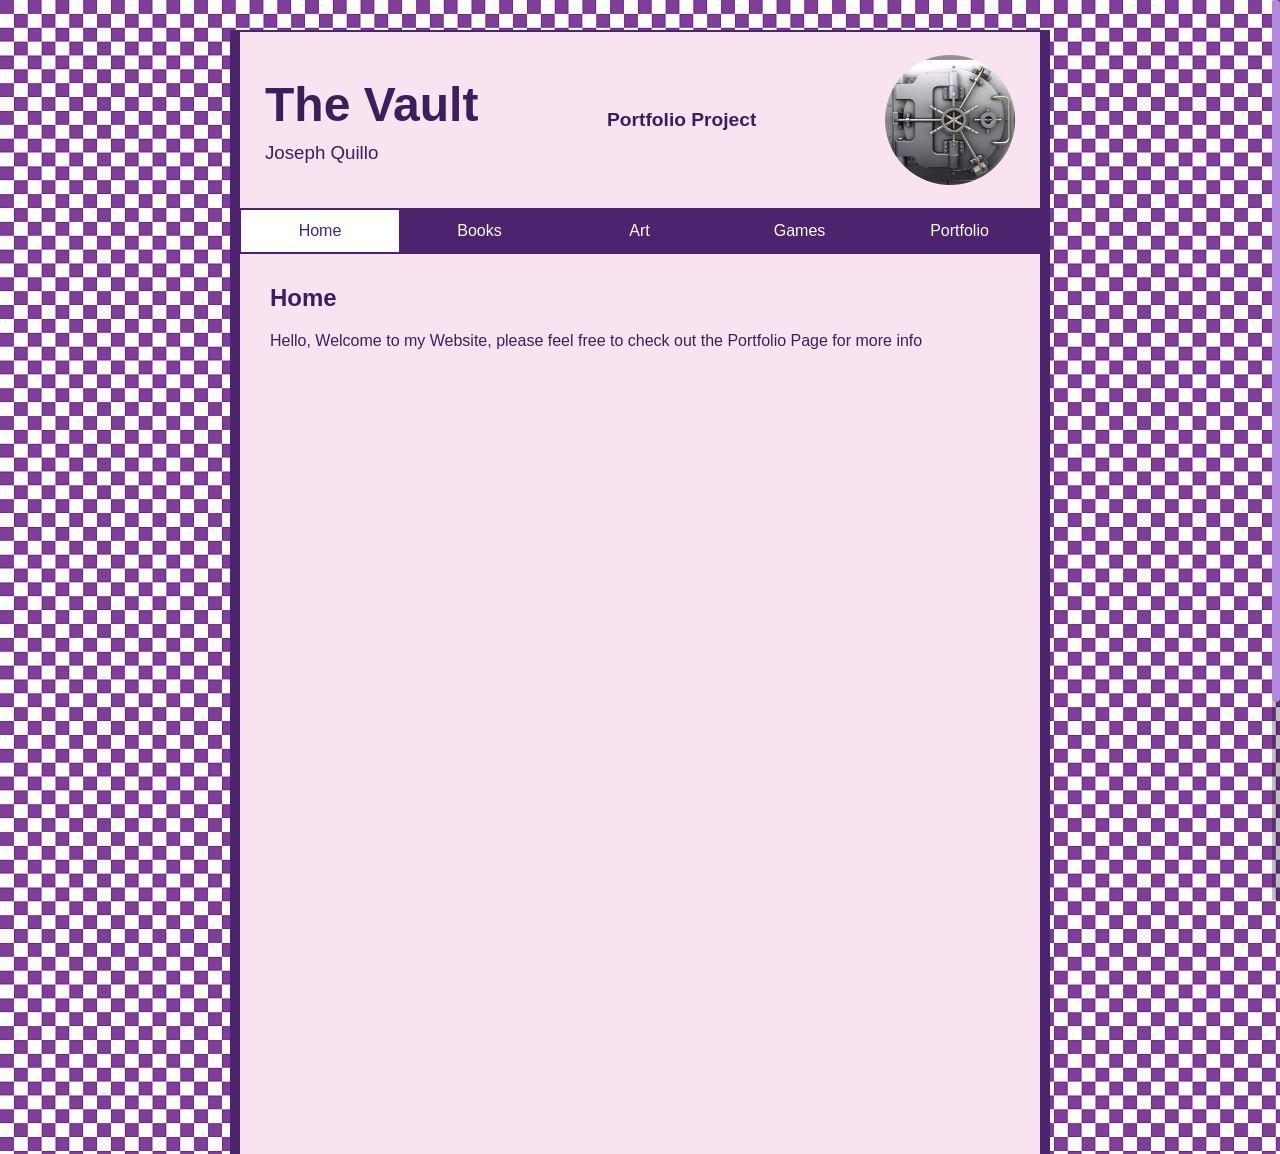
<file: index.html>
<!DOCTYPE html>
<html lang="en">

<head>
  <meta charset="UTF-8">

  <meta
    name="viewport"
    content="width=device-width, initial-scale=1.0"
  >

  <title>The Vault - Home</title>

  <link rel="stylesheet" href="style.css">
</head>

<body>

  <div class="content-frame">

    <header class="banner">

      <div class="banner-text">
        <h1>The Vault</h1>
        <h3>Joseph Quillo</h3>

      </div>

      <div style="text-align: center;">
    <p><big><b>Portfolio Project</b></big></p>
    </div>

      <img
        class="vault-logo"
        src="images/The_Vault.png"
        alt="Vault door"
      >

    </header>

    <nav class="nav-buttons">
      <a class="active" href="index.html">Home</a>
      <a href="books.html">Books</a>
      <a href="art.html">Art</a>
      <a href="games.html">Games</a>
      <a href="portfolio.html">Portfolio</a>
    </nav>

    <main>

      <h2>Home</h2>

      <p>
       Hello, Welcome to my Website, please feel free to check out the Portfolio Page for more info
      </p>

    </main>

  </div>

  <div class="scroll-track" id="scrollTrack">
    <div class="scroll-thumb" id="scrollThumb"></div>
  </div>

  <script src="script.js"></script>

</body>

</html>
</file>
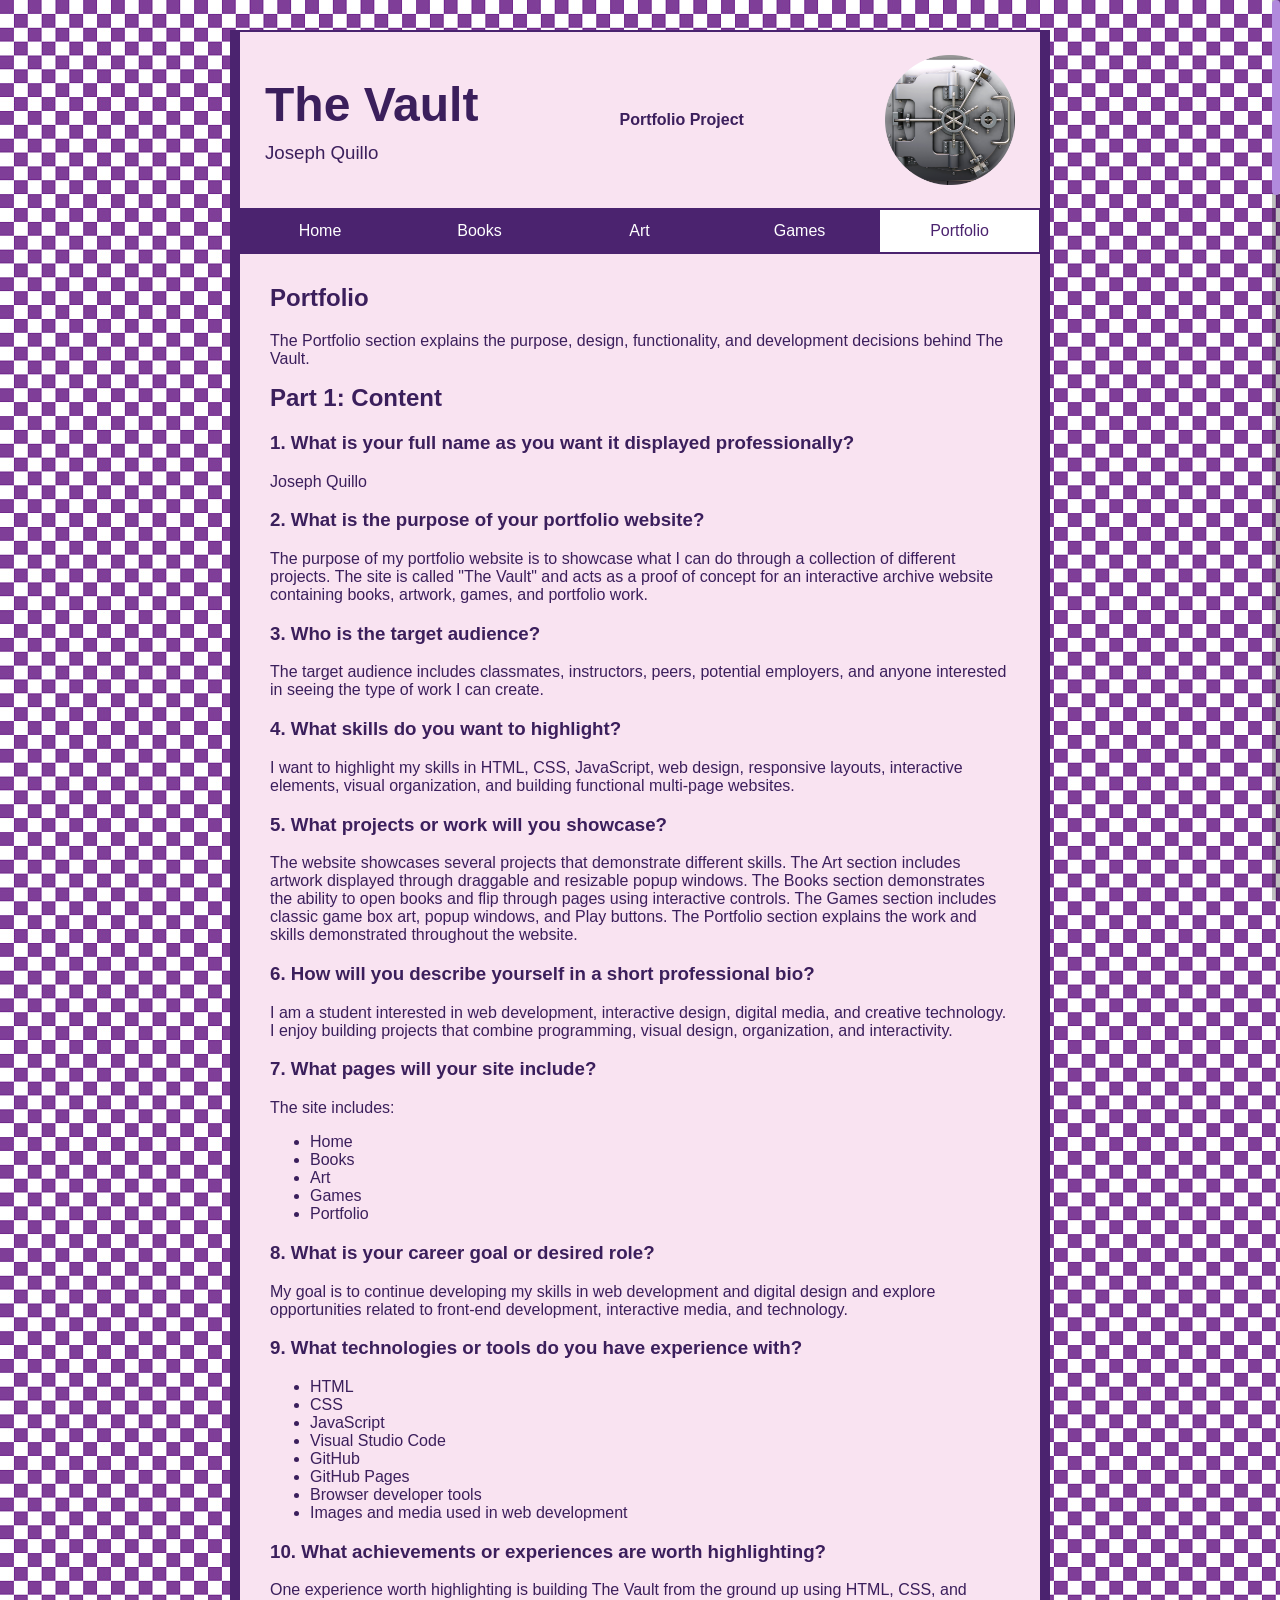
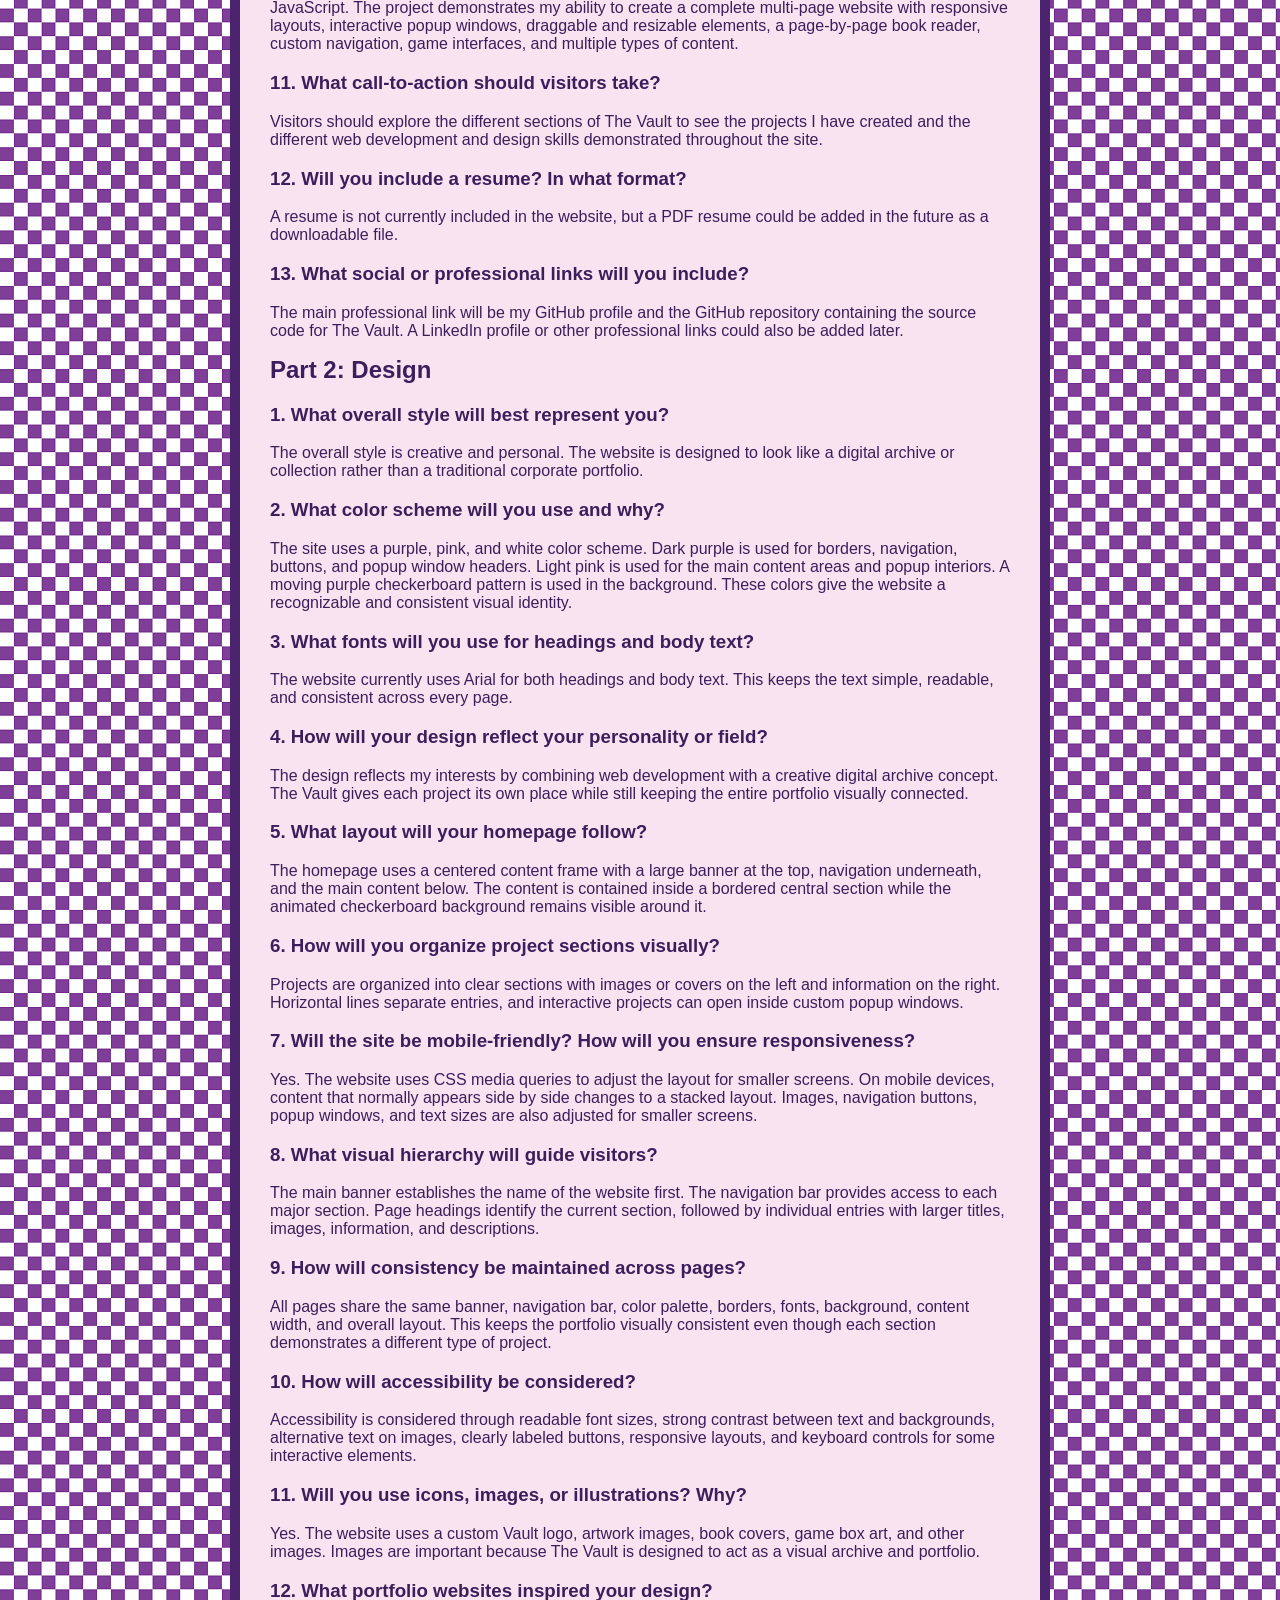
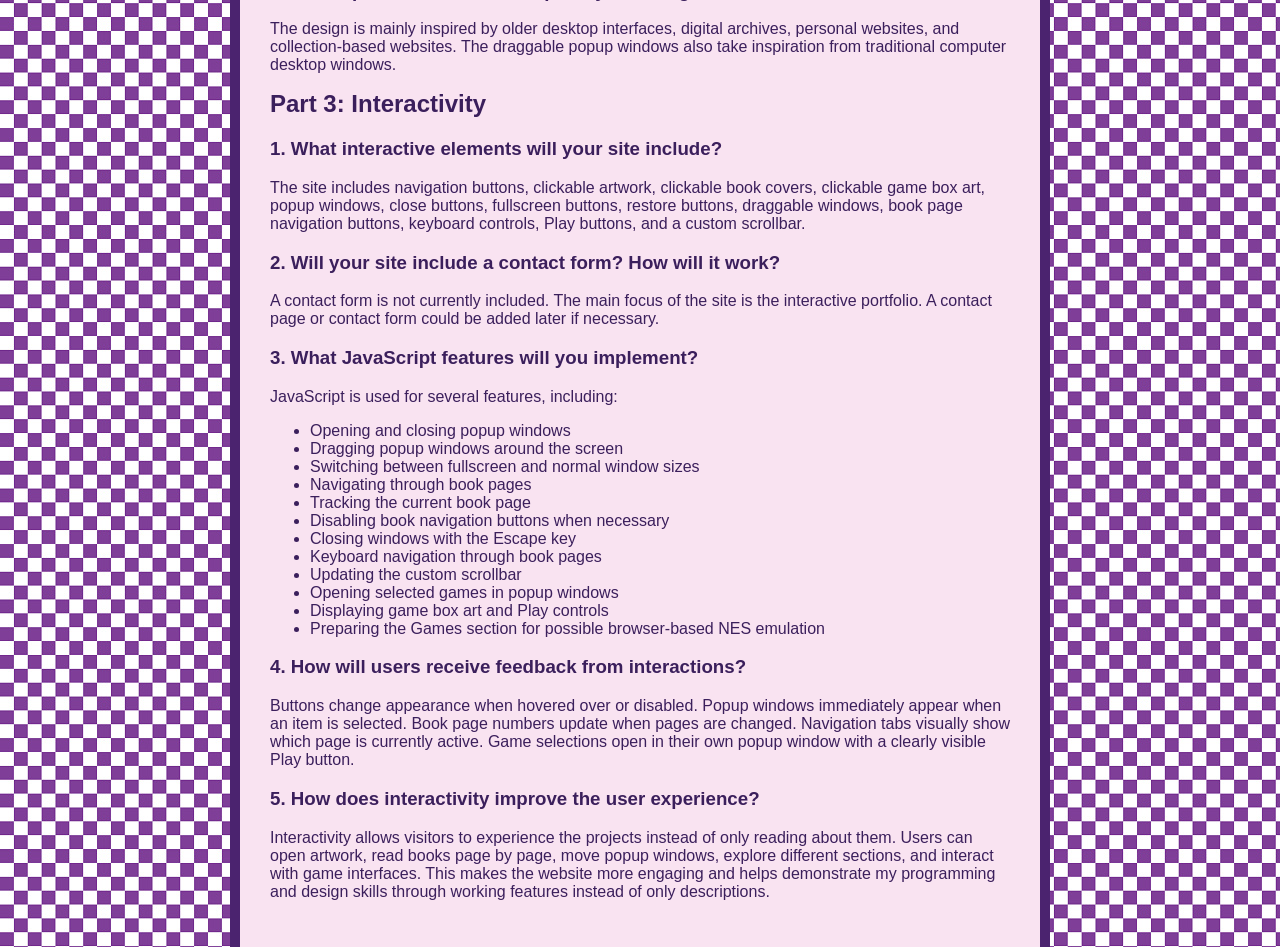
<file: portfolio.html>
<!DOCTYPE html>
<html lang="en">

<head>
  <meta charset="UTF-8">
  <meta
    name="viewport"
    content="width=device-width, initial-scale=1.0"
  >

  <title>The Vault - Portfolio</title>

  <link rel="stylesheet" href="style.css">
</head>

<body>

  <div class="content-frame">


    <!-- --------------------
         BANNER
    -------------------- -->

    <header class="banner">

      <div class="banner-text">

        <h1>
          The Vault
        </h1>

        <h3>
          Joseph Quillo
        </h3>

      </div>


      <div style="text-align: center;">

        <p>
          <strong>
            Portfolio Project
          </strong>
        </p>

      </div>


      <img
        class="vault-logo"
        src="images/The_Vault.png"
        alt="Vault door"
      >

    </header>



    <!-- --------------------
         NAVIGATION
    -------------------- -->

    <nav class="nav-buttons">

      <a href="index.html">
        Home
      </a>

      <a href="books.html">
        Books
      </a>

      <a href="art.html">
        Art
      </a>

      <a href="games.html">
        Games
      </a>

      <a
        class="active"
        href="portfolio.html"
      >
        Portfolio
      </a>

    </nav>



    <!-- --------------------
         PORTFOLIO CONTENT
    -------------------- -->

    <main>

      <h2>
        Portfolio
      </h2>

      <p>
        The Portfolio section explains the purpose, design, functionality, and development decisions behind The Vault.
      </p>



      <!-- ==================================================
           PART 1: CONTENT
      =================================================== -->

      <section>

        <h2>
          Part 1: Content
        </h2>


        <h3>
          1. What is your full name as you want it displayed professionally?
        </h3>

        <p>
          Joseph Quillo
        </p>



        <h3>
          2. What is the purpose of your portfolio website?
        </h3>

        <p>
          The purpose of my portfolio website is to
          showcase what I can do through a collection
          of different projects. The site is called
          "The Vault" and acts as a proof of concept
          for an interactive archive website containing
          books, artwork, games, and portfolio work.
        </p>



        <h3>
          3. Who is the target audience?
        </h3>

        <p>
          The target audience includes classmates,
          instructors, peers, potential employers,
          and anyone interested in seeing the type
          of work I can create.
        </p>



        <h3>
          4. What skills do you want to highlight?
        </h3>

        <p>
          I want to highlight my skills in HTML, CSS,
          JavaScript, web design, responsive layouts,
          interactive elements, visual organization,
          and building functional multi-page websites.
        </p>



        <h3>
          5. What projects or work will you showcase?
        </h3>

        <p>
          The website showcases several projects that
          demonstrate different skills. The Art section
          includes artwork displayed through draggable
          and resizable popup windows. The Books section
          demonstrates the ability to open books and
          flip through pages using interactive controls.
          The Games section includes classic game box
          art, popup windows, and Play buttons. The
          Portfolio section explains the work and skills
          demonstrated throughout the website.
        </p>



        <h3>
          6. How will you describe yourself in a short professional bio?
        </h3>

        <p>
          I am a student interested in web development,
          interactive design, digital media, and creative
          technology. I enjoy building projects that
          combine programming, visual design,
          organization, and interactivity.
        </p>



        <h3>
          7. What pages will your site include?
        </h3>

        <p>
          The site includes:
        </p>

        <ul>
          <li>Home</li>
          <li>Books</li>
          <li>Art</li>
          <li>Games</li>
          <li>Portfolio</li>
        </ul>



        <h3>
          8. What is your career goal or desired role?
        </h3>

        <p>
          My goal is to continue developing my skills
          in web development and digital design and
          explore opportunities related to front-end
          development, interactive media, and technology.
        </p>



        <h3>
          9. What technologies or tools do you have experience with?
        </h3>

        <ul>
          <li>HTML</li>
          <li>CSS</li>
          <li>JavaScript</li>
          <li>Visual Studio Code</li>
          <li>GitHub</li>
          <li>GitHub Pages</li>
          <li>Browser developer tools</li>
          <li>Images and media used in web development</li>
        </ul>



        <h3>
          10. What achievements or experiences are worth highlighting?
        </h3>

        <p>
          One experience worth highlighting is building
          The Vault from the ground up using HTML, CSS,
          and JavaScript. The project demonstrates my
          ability to create a complete multi-page website
          with responsive layouts, interactive popup
          windows, draggable and resizable elements,
          a page-by-page book reader, custom navigation,
          game interfaces, and multiple types of content.
        </p>



        <h3>
          11. What call-to-action should visitors take?
        </h3>

        <p>
          Visitors should explore the different sections
          of The Vault to see the projects I have created
          and the different web development and design
          skills demonstrated throughout the site.
        </p>



        <h3>
          12. Will you include a resume? In what format?
        </h3>

        <p>
          A resume is not currently included in the
          website, but a PDF resume could be added in
          the future as a downloadable file.
        </p>



        <h3>
          13. What social or professional links will you include?
        </h3>

        <p>
          The main professional link will be my GitHub
          profile and the GitHub repository containing
          the source code for The Vault. A LinkedIn
          profile or other professional links could also
          be added later.
        </p>

      </section>



      <!-- ==================================================
           PART 2: DESIGN
      =================================================== -->

      <section>

        <h2>
          Part 2: Design
        </h2>


        <h3>
          1. What overall style will best represent you?
        </h3>

        <p>
          The overall style is creative and personal.
          The website is designed to look like a digital
          archive or collection rather than a traditional
          corporate portfolio.
        </p>



        <h3>
          2. What color scheme will you use and why?
        </h3>

        <p>
          The site uses a purple, pink, and white color
          scheme. Dark purple is used for borders,
          navigation, buttons, and popup window headers.
          Light pink is used for the main content areas
          and popup interiors. A moving purple checkerboard
          pattern is used in the background. These colors
          give the website a recognizable and consistent
          visual identity.
        </p>



        <h3>
          3. What fonts will you use for headings and body text?
        </h3>

        <p>
          The website currently uses Arial for both
          headings and body text. This keeps the text
          simple, readable, and consistent across every
          page.
        </p>



        <h3>
          4. How will your design reflect your personality or field?
        </h3>

        <p>
          The design reflects my interests by combining
          web development with a creative digital archive
          concept. The Vault gives each project its own
          place while still keeping the entire portfolio
          visually connected.
        </p>



        <h3>
          5. What layout will your homepage follow?
        </h3>

        <p>
          The homepage uses a centered content frame with
          a large banner at the top, navigation underneath,
          and the main content below. The content is
          contained inside a bordered central section
          while the animated checkerboard background
          remains visible around it.
        </p>



        <h3>
          6. How will you organize project sections visually?
        </h3>

        <p>
          Projects are organized into clear sections
          with images or covers on the left and
          information on the right. Horizontal lines
          separate entries, and interactive projects
          can open inside custom popup windows.
        </p>



        <h3>
          7. Will the site be mobile-friendly? How will you ensure responsiveness?
        </h3>

        <p>
          Yes. The website uses CSS media queries to
          adjust the layout for smaller screens. On
          mobile devices, content that normally appears
          side by side changes to a stacked layout.
          Images, navigation buttons, popup windows,
          and text sizes are also adjusted for smaller
          screens.
        </p>



        <h3>
          8. What visual hierarchy will guide visitors?
        </h3>

        <p>
          The main banner establishes the name of the
          website first. The navigation bar provides
          access to each major section. Page headings
          identify the current section, followed by
          individual entries with larger titles, images,
          information, and descriptions.
        </p>



        <h3>
          9. How will consistency be maintained across pages?
        </h3>

        <p>
          All pages share the same banner, navigation
          bar, color palette, borders, fonts, background,
          content width, and overall layout. This keeps
          the portfolio visually consistent even though
          each section demonstrates a different type
          of project.
        </p>



        <h3>
          10. How will accessibility be considered?
        </h3>

        <p>
          Accessibility is considered through readable
          font sizes, strong contrast between text and
          backgrounds, alternative text on images,
          clearly labeled buttons, responsive layouts,
          and keyboard controls for some interactive
          elements.
        </p>



        <h3>
          11. Will you use icons, images, or illustrations? Why?
        </h3>

        <p>
          Yes. The website uses a custom Vault logo,
          artwork images, book covers, game box art,
          and other images. Images are important because
          The Vault is designed to act as a visual archive
          and portfolio.
        </p>



        <h3>
          12. What portfolio websites inspired your design?
        </h3>

        <p>
          The design is mainly inspired by older desktop
          interfaces, digital archives, personal websites,
          and collection-based websites. The draggable
          popup windows also take inspiration from
          traditional computer desktop windows.
        </p>

      </section>



      <!-- ==================================================
           PART 3: INTERACTIVITY
      =================================================== -->

      <section>

        <h2>
          Part 3: Interactivity
        </h2>


        <h3>
          1. What interactive elements will your site include?
        </h3>

        <p>
          The site includes navigation buttons, clickable
          artwork, clickable book covers, clickable game
          box art, popup windows, close buttons, fullscreen
          buttons, restore buttons, draggable windows,
          book page navigation buttons, keyboard controls,
          Play buttons, and a custom scrollbar.
        </p>



        <h3>
          2. Will your site include a contact form? How will it work?
        </h3>

        <p>
          A contact form is not currently included. The
          main focus of the site is the interactive
          portfolio. A contact page or contact form could
          be added later if necessary.
        </p>



        <h3>
          3. What JavaScript features will you implement?
        </h3>

        <p>
          JavaScript is used for several features,
          including:
        </p>

        <ul>
          <li>Opening and closing popup windows</li>

          <li>
            Dragging popup windows around the screen
          </li>

          <li>
            Switching between fullscreen and normal
            window sizes
          </li>

          <li>
            Navigating through book pages
          </li>

          <li>
            Tracking the current book page
          </li>

          <li>
            Disabling book navigation buttons when
            necessary
          </li>

          <li>
            Closing windows with the Escape key
          </li>

          <li>
            Keyboard navigation through book pages
          </li>

          <li>
            Updating the custom scrollbar
          </li>

          <li>
            Opening selected games in popup windows
          </li>

          <li>
            Displaying game box art and Play controls
          </li>

          <li>
            Preparing the Games section for possible
            browser-based NES emulation
          </li>
        </ul>



        <h3>
          4. How will users receive feedback from interactions?
        </h3>

        <p>
          Buttons change appearance when hovered over or
          disabled. Popup windows immediately appear when
          an item is selected. Book page numbers update
          when pages are changed. Navigation tabs visually
          show which page is currently active. Game
          selections open in their own popup window with
          a clearly visible Play button.
        </p>



        <h3>
          5. How does interactivity improve the user experience?
        </h3>

        <p>
          Interactivity allows visitors to experience
          the projects instead of only reading about
          them. Users can open artwork, read books page
          by page, move popup windows, explore different
          sections, and interact with game interfaces.
          This makes the website more engaging and helps
          demonstrate my programming and design skills
          through working features instead of only
          descriptions.
        </p>

      </section>


    </main>

  </div>



  <!-- --------------------
       CUSTOM SCROLLBAR
  -------------------- -->

  <div
    class="scroll-track"
    id="scrollTrack"
  >

    <div
      class="scroll-thumb"
      id="scrollThumb"
    ></div>

  </div>


  <script src="script.js"></script>

</body>

</html>
</file>
<file: style.css>
* {
  box-sizing: border-box;
}


/* --------------------
   WHOLE WEBSITE
-------------------- */

html {
  scroll-behavior: smooth;
}

body {
  margin: 0;
  min-height: 100vh;

  background-color: #fdccea;

  background-image: url("images/Purple Checker Pattern.jpg");
  background-repeat: repeat;
  background-position: 0 0;

  color: white;

  font-family: Arial, sans-serif;

  animation: moveBackground 35s linear infinite;
}


/* --------------------
   MOVING BACKGROUND
-------------------- */

@keyframes moveBackground {

  from {
    background-position: 0 0;
  }

  to {
    background-position: 200px 0;
  }

}


/* --------------------
   CONTENT FRAME
-------------------- */

.content-frame {
  width: 820px;
  max-width: 92%;
  min-height: 100vh;

  margin: 0 auto;

  border-left: 10px solid #4b236f;
  border-right: 10px solid #4b236f;

  background-color: #f9e3f1;
}


/* --------------------
   BANNER
-------------------- */

.banner {
  width: 100%;

  margin: 30px auto 0;
  padding: 20px 25px;

  background-color: #f9e3f1;
  color: #3b1f5c;

  border-top: 2px solid #4b236f;
  border-bottom: 2px solid #4b236f;

  display: flex;
  justify-content: space-between;
  align-items: center;

  height: 180px;
}

.banner-text {
  text-align: left;
}

.banner-text h1 {
  margin: 0;
  font-size: 48px;
}

.banner-text h3 {
  margin: 10px 0 0;
  font-weight: normal;
}

.vault-logo {
  width: 130px;
  height: 130px;

  object-fit: contain;

  display: block;
  flex-shrink: 0;
}


/* --------------------
   NAVIGATION BAR
-------------------- */

.nav-buttons {
  width: 100%;

  margin: 0 auto;

  display: grid;
  grid-template-columns: repeat(5, 1fr);
}

.nav-buttons a {
  padding: 12px 0;

  text-align: center;
  text-decoration: none;

  color: white;
  background-color: #4b236f;

  border-right: 1px solid #4b236f;
  border-bottom: 2px solid #4b236f;
}

.nav-buttons a:first-child {
  border-left: 1px solid #4b236f;
}

.nav-buttons a:hover {
  background-color: #7440a3;
}


/* Current page */

.nav-buttons a.active {
  background-color: white;
  color: #4b236f;
}

.nav-buttons a.active:hover {
  background-color: #eeeeee;
}


/* --------------------
   MAIN CONTENT
-------------------- */

main {
  width: 100%;
  min-height: 100vh;

  margin: 0;
  padding: 30px;

  background-color: #f9e3f1;
  color: #3b1f5c;
}

main h2 {
  margin-top: 0;
}


/* --------------------
   BOOK PAGE
-------------------- */

.book-entry {
  display: flex;
  align-items: flex-start;

  gap: 25px;

  padding: 25px 0;

  border-bottom: 2px solid #4b236f;
}

.book-cover {
  width: 180px;
  height: 250px;

  object-fit: contain;

  flex-shrink: 0;

  cursor: pointer;

  background-color: #f9e3f1;
}

.book-cover:hover {
  opacity: 0.85;
}

.book-info {
  flex: 1;
}

.book-info h3 {
  margin-top: 0;
  margin-bottom: 10px;

  font-size: 24px;
}

.book-info p {
  margin: 7px 0;

  line-height: 1.5;
}


/* --------------------
   ART PAGE
-------------------- */

.art-entry {
  display: flex;
  align-items: flex-start;

  gap: 25px;

  padding: 25px 0;

  border-bottom: 2px solid #4b236f;
}

.art-image {
  width: 180px;
  height: 180px;

  object-fit: contain;

  flex-shrink: 0;

  cursor: pointer;
}

.art-image:hover {
  opacity: 0.85;
}

.art-info {
  flex: 1;
}

.art-info h3 {
  margin-top: 0;
  margin-bottom: 10px;

  font-size: 24px;
}

.art-info p {
  margin: 7px 0;

  line-height: 1.5;
}


/* --------------------
   GAME PAGE
-------------------- */

.game-entry {
  display: flex;
  align-items: flex-start;

  gap: 25px;

  padding: 25px 0;

  border-bottom: 2px solid #4b236f;
}

.game-cover {
  width: 180px;
  height: 180px;

  object-fit: contain;

  flex-shrink: 0;

  cursor: pointer;

  background-color: #f9e3f1;
}

.game-cover:hover {
  opacity: 0.85;
}

.game-info {
  flex: 1;
}

.game-info h3 {
  margin-top: 0;
  margin-bottom: 10px;

  font-size: 24px;
}

.game-info p {
  margin: 7px 0;

  line-height: 1.5;
}


/* --------------------
   ART POPUP WINDOW
-------------------- */

.art-window {
  display: none;

  position: fixed;

  top: 100px;
  left: 100px;

  width: 500px;
  height: 400px;

  min-width: 300px;
  min-height: 250px;

  background-color: #f9e3f1;

  border: 6px solid #4b236f;

  z-index: 1000;

  resize: both;
  overflow: auto;

  box-shadow: 0 5px 20px rgba(0, 0, 0, 0.4);
}


/* --------------------
   POPUP TOP BAR
-------------------- */

.art-window-bar {
  height: 42px;

  background-color: #4b236f;
  color: white;

  display: flex;
  justify-content: space-between;
  align-items: center;

  padding-left: 12px;

  cursor: move;

  user-select: none;
}


/* --------------------
   POPUP BUTTONS
-------------------- */

.window-buttons {
  height: 100%;

  display: flex;
}

.window-buttons button {
  width: 45px;
  height: 100%;

  border: none;
  border-left: 2px solid #4b236f;

  background-color: white;
  color: #4b236f;

  font-size: 20px;

  cursor: pointer;
}

.window-buttons button:hover {
  background-color: #eeeeee;
}


/* --------------------
   ART POPUP CONTENT
-------------------- */

.art-window-content {
  width: 100%;
  height: calc(100% - 42px);

  padding: 15px;

  display: flex;
  justify-content: center;
  align-items: center;

  overflow: auto;

  background-color: #f9e3f1;
}

.art-window-content img {
  max-width: 100%;
  max-height: 100%;

  object-fit: contain;
}


/* --------------------
   BOOK POPUP WINDOW
-------------------- */

.book-window {
  width: 500px;
  height: auto;

  min-width: 320px;
  min-height: 0;

  overflow: hidden;
}


/* --------------------
   BOOK POPUP CONTENT
-------------------- */

.book-window-content {
  width: 100%;

  display: flex;
  flex-direction: column;

  background-color: #f9e3f1;

  overflow: hidden;
}


/* --------------------
   BOOK PAGE AREA
-------------------- */

.book-page-area {
  padding: 15px 15px 5px 15px;

  display: flex;
  justify-content: center;
  align-items: center;

  overflow: hidden;

  background-color: #f9e3f1;
}

.book-page-area img {
  max-width: 90%;
  max-height: 500px;

  width: auto;
  height: auto;

  object-fit: contain;

  display: block;
}


/* --------------------
   BOOK PAGE CONTROLS
-------------------- */

.book-page-controls {
  width: 100%;

  display: flex;
  justify-content: center;
  align-items: center;

  gap: 10px;

  padding: 5px 12px 12px 12px;

  background-color: #f9e3f1;
}

.page-button {
  width: 50px;
  height: 40px;

  background-color: white;
  color: #4b236f;

  border: 2px solid #4b236f;

  font-size: 20px;
  font-weight: bold;

  cursor: pointer;
}

.page-button:hover {
  background-color: #eeeeee;
}


/* Disabled page buttons */

.page-button:disabled {
  opacity: 0.35;

  cursor: default;

  background-color: white;
}

.page-button:disabled:hover {
  background-color: white;
}

.page-number {
  min-width: 100px;
  height: 40px;

  display: flex;
  justify-content: center;
  align-items: center;

  background-color: white;
  color: #4b236f;

  border: 2px solid #4b236f;

  font-size: 16px;
}


/* --------------------
   GAME POPUP WINDOW
-------------------- */

.game-window {
  width: 500px;
  height: auto;

  min-width: 320px;
  min-height: 0;

  overflow: hidden;
}


/* --------------------
   GAME POPUP CONTENT
-------------------- */

.game-window-content {
  width: 100%;

  display: flex;
  flex-direction: column;

  background-color: #f9e3f1;

  overflow: hidden;
}


/* --------------------
   GAME BOX ART AREA
-------------------- */

.game-boxart-area {
  padding: 15px 15px 5px 15px;

  display: flex;
  justify-content: center;
  align-items: center;

  overflow: hidden;

  background-color: #f9e3f1;
}

.game-boxart-area img {
  max-width: 90%;
  max-height: 500px;

  width: auto;
  height: auto;

  object-fit: contain;

  display: block;
}


/* --------------------
   GAME PLAY CONTROLS
-------------------- */

.game-play-controls {
  width: 100%;

  display: flex;
  justify-content: center;
  align-items: center;

  padding: 5px 12px 12px 12px;

  background-color: #f9e3f1;
}


/* --------------------
   PLAY BUTTON
-------------------- */

.game-play-button {
  min-width: 140px;
  height: 44px;

  padding: 0 25px;

  background-color: white;
  color: #4b236f;

  border: 2px solid #4b236f;

  font-size: 18px;
  font-weight: bold;

  cursor: pointer;
}

.game-play-button:hover {
  background-color: #eeeeee;
}


/* --------------------
   FULLSCREEN MODE
-------------------- */

.art-window.fullscreen {
  top: 0 !important;
  left: 0 !important;

  width: 100vw !important;
  height: 100vh !important;

  resize: none;
}


/* --------------------
   FULLSCREEN BOOK
-------------------- */

.book-window.fullscreen .book-window-content {
  height: calc(100vh - 42px);
}

.book-window.fullscreen .book-page-area {
  flex: 1;

  min-height: 0;
}

.book-window.fullscreen .book-page-area img {
  max-width: 95%;
  max-height: 100%;
}


/* --------------------
   FULLSCREEN GAME
-------------------- */

.game-window.fullscreen .game-window-content {
  height: calc(100vh - 42px);
}

.game-window.fullscreen .game-boxart-area {
  flex: 1;

  min-height: 0;
}

.game-window.fullscreen .game-boxart-area img {
  max-width: 95%;
  max-height: 100%;
}


/* --------------------
   CUSTOM SCROLLBAR
-------------------- */

.scroll-track {
  position: fixed;

  top: 0;
  right: 0;

  width: 8px;
  height: 100vh;

  background-color: rgba(0, 0, 0, 0.25);

  display: none;
}

.scroll-thumb {
  position: absolute;

  top: 0;
  right: 0;

  width: 100%;

  background-color: #b18add;

  border-radius: 10px;
}


/* --------------------
   MOBILE
-------------------- */

@media (max-width: 600px) {

  .content-frame {
    max-width: 100%;

    border-left: 6px solid #4b236f;
    border-right: 6px solid #4b236f;
  }


  .banner {
    padding: 18px;
  }


  .banner-text h1 {
    font-size: 36px;
  }


  .banner-text h3 {
    font-size: 16px;
  }


  .vault-logo {
    width: 90px;
    height: 90px;
  }


  .nav-buttons a {
    padding: 10px 2px;

    font-size: 13px;
  }


  main {
    padding: 20px;
  }



  /* --------------------
     BOOK MOBILE
  -------------------- */

  .book-entry {
    flex-direction: column;

    gap: 15px;
  }


  .book-cover {
    width: 100%;
    height: auto;

    max-height: 320px;
  }



  /* --------------------
     ART MOBILE
  -------------------- */

  .art-entry {
    flex-direction: column;

    gap: 15px;
  }


  .art-image {
    width: 100%;
    height: auto;

    max-height: 300px;
  }



  /* --------------------
     GAME MOBILE
  -------------------- */

  .game-entry {
    flex-direction: column;

    gap: 15px;
  }


  .game-cover {
    width: 100%;
    height: auto;

    max-height: 300px;
  }



  /* --------------------
     GENERAL POPUP MOBILE
  -------------------- */

  .art-window {
    top: 50px;
    left: 5%;

    width: 90%;
    height: 60vh;

    min-width: 0;
    min-height: 250px;
  }



  /* --------------------
     BOOK POPUP MOBILE
  -------------------- */

  .book-window {
    width: 90%;
    height: auto;

    min-width: 0;
    min-height: 0;
  }


  .book-page-area img {
    max-width: 95%;
    max-height: 420px;
  }



  /* --------------------
     GAME POPUP MOBILE
  -------------------- */

  .game-window {
    width: 90%;
    height: auto;

    min-width: 0;
    min-height: 0;
  }


  .game-boxart-area img {
    max-width: 95%;
    max-height: 420px;
  }



  /* --------------------
     POPUP BUTTONS MOBILE
  -------------------- */

  .window-buttons button {
    width: 40px;
  }



  /* --------------------
     BOOK CONTROLS MOBILE
  -------------------- */

  .book-page-controls {
    gap: 8px;
  }


  .page-button {
    width: 45px;
  }


  .page-number {
    min-width: 90px;
  }



  /* --------------------
     GAME PLAY BUTTON MOBILE
  -------------------- */

  .game-play-button {
    min-width: 130px;
    height: 44px;
  }

}
</file>
